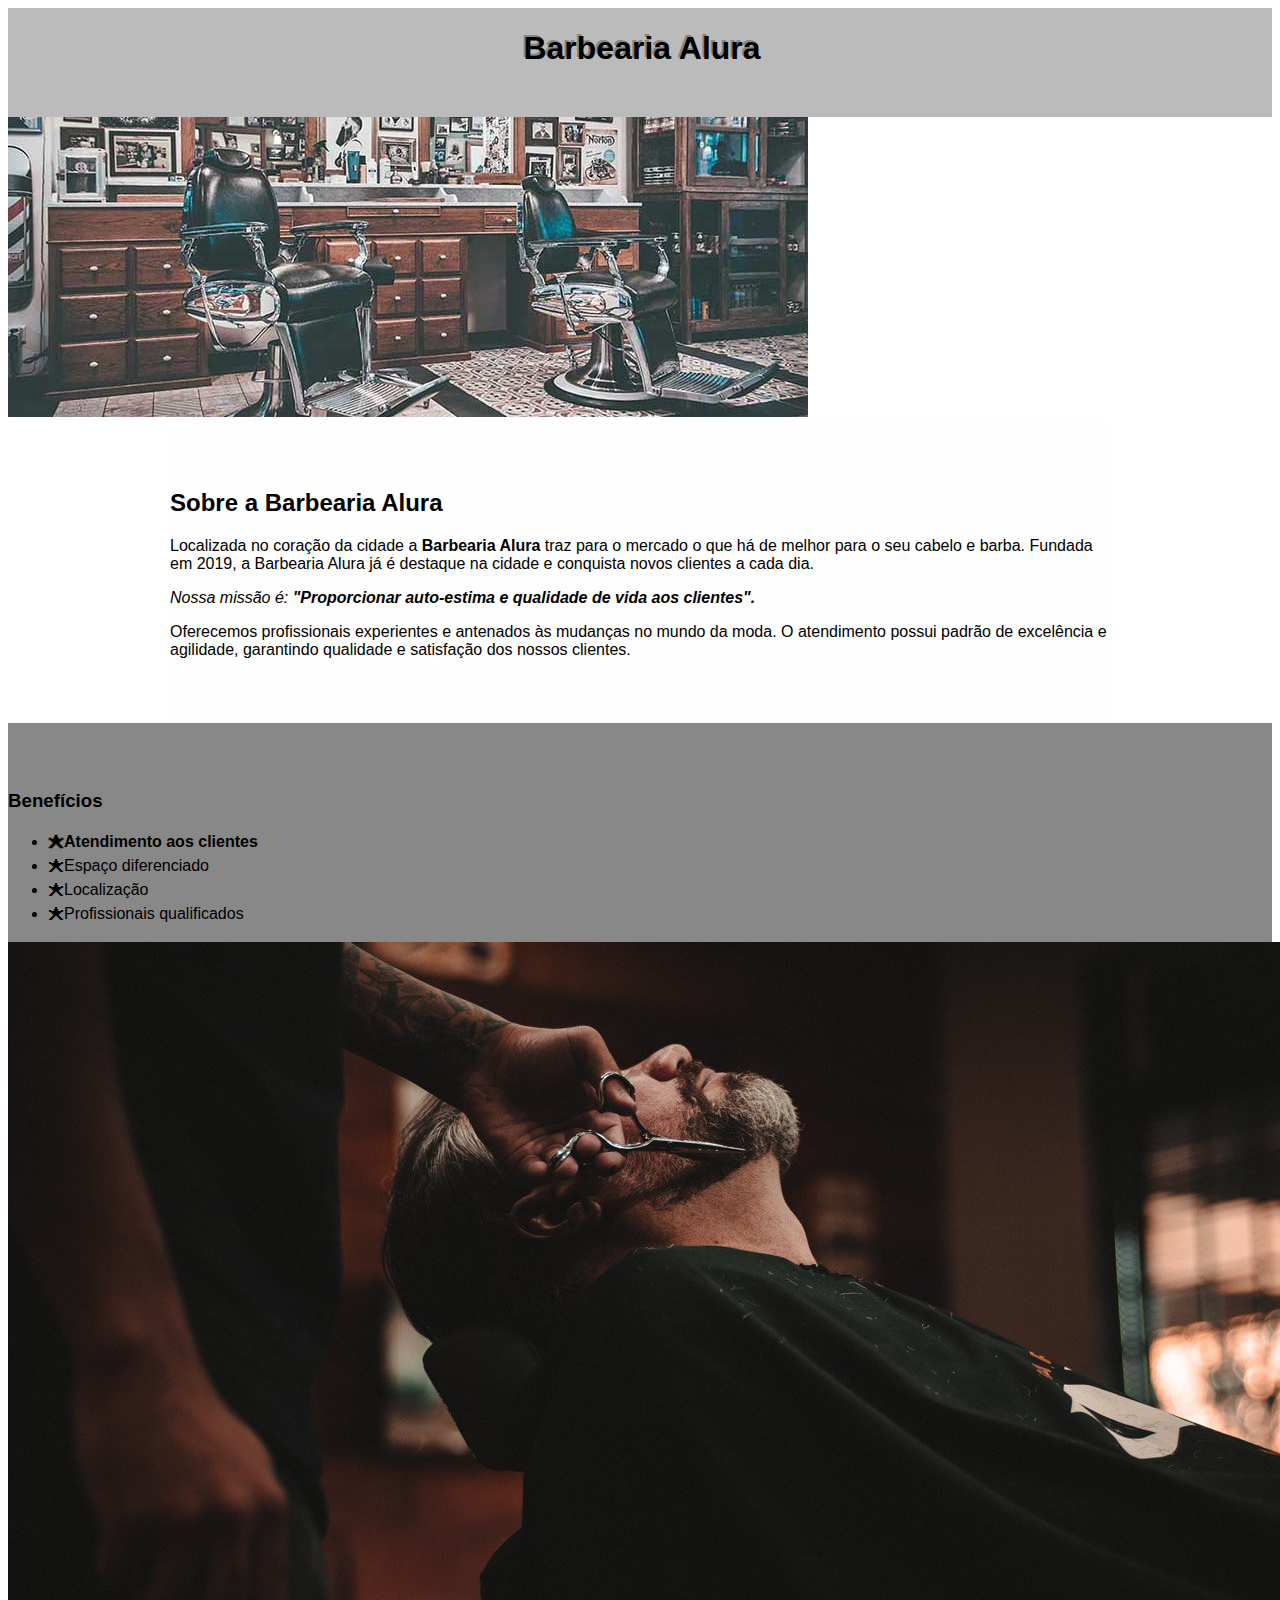
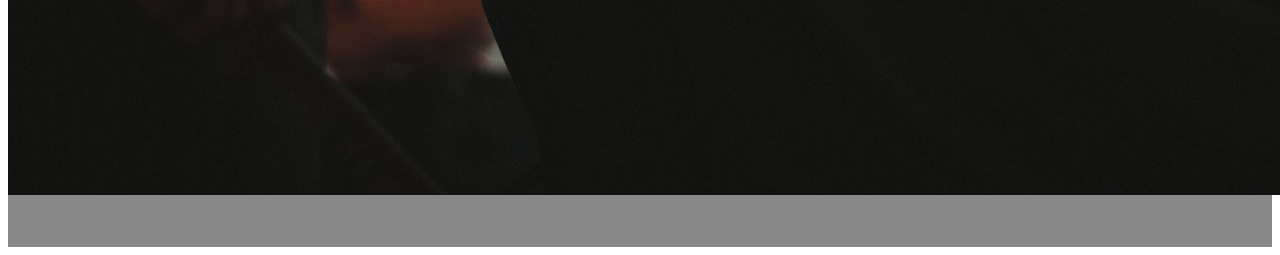
<file: index.html>
<!DOCTYPE html>
<html lang="pt-br">

<head>
    <meta charset="UTF-8">
    <title>Barbearia Alura</title>
    <link rel="stylesheet" href="css\style.css">
</head>

<body>

    <header>
        <h1 class="titulo-principal">Barbearia Alura</h1>
    </header>

    <img id="banner" src="assets\banner.jpg">

    <div class="principal">
        <h2 class="titulo-centralizado">Sobre a Barbearia Alura</h2>
        <p>Localizada no coração da cidade a <strong>Barbearia Alura</strong> traz para o mercado o que há de melhor para o seu cabelo e barba. Fundada em 2019, a Barbearia Alura já é destaque na cidade e conquista novos clientes a cada dia.</p>

        <p id="missao"><em>Nossa missão é: <strong>"Proporcionar auto-estima e qualidade de
                vida aos
                clientes".</strong></em></p>

        <p>Oferecemos profissionais experientes e antenados às mudanças no mundo da moda. O atendimento possui padrão de excelência e agilidade, garantindo qualidade e satisfação dos nossos clientes.</p>
    </div>

    <div class="beneficios">
        <h3 class="titulo-centralizado">Benefícios</h3>
        <ul>
            <li class="itens">Atendimento aos clientes</li>
            <li class="itens">Espaço diferenciado</li>
            <li class="itens">Localização</li>
            <li class="itens">Profissionais qualificados</li>
        </ul>
        <img src="assets\beneficios.jpg" class="imagemBeneficios">
    </div>

</body>

</html>
</file>
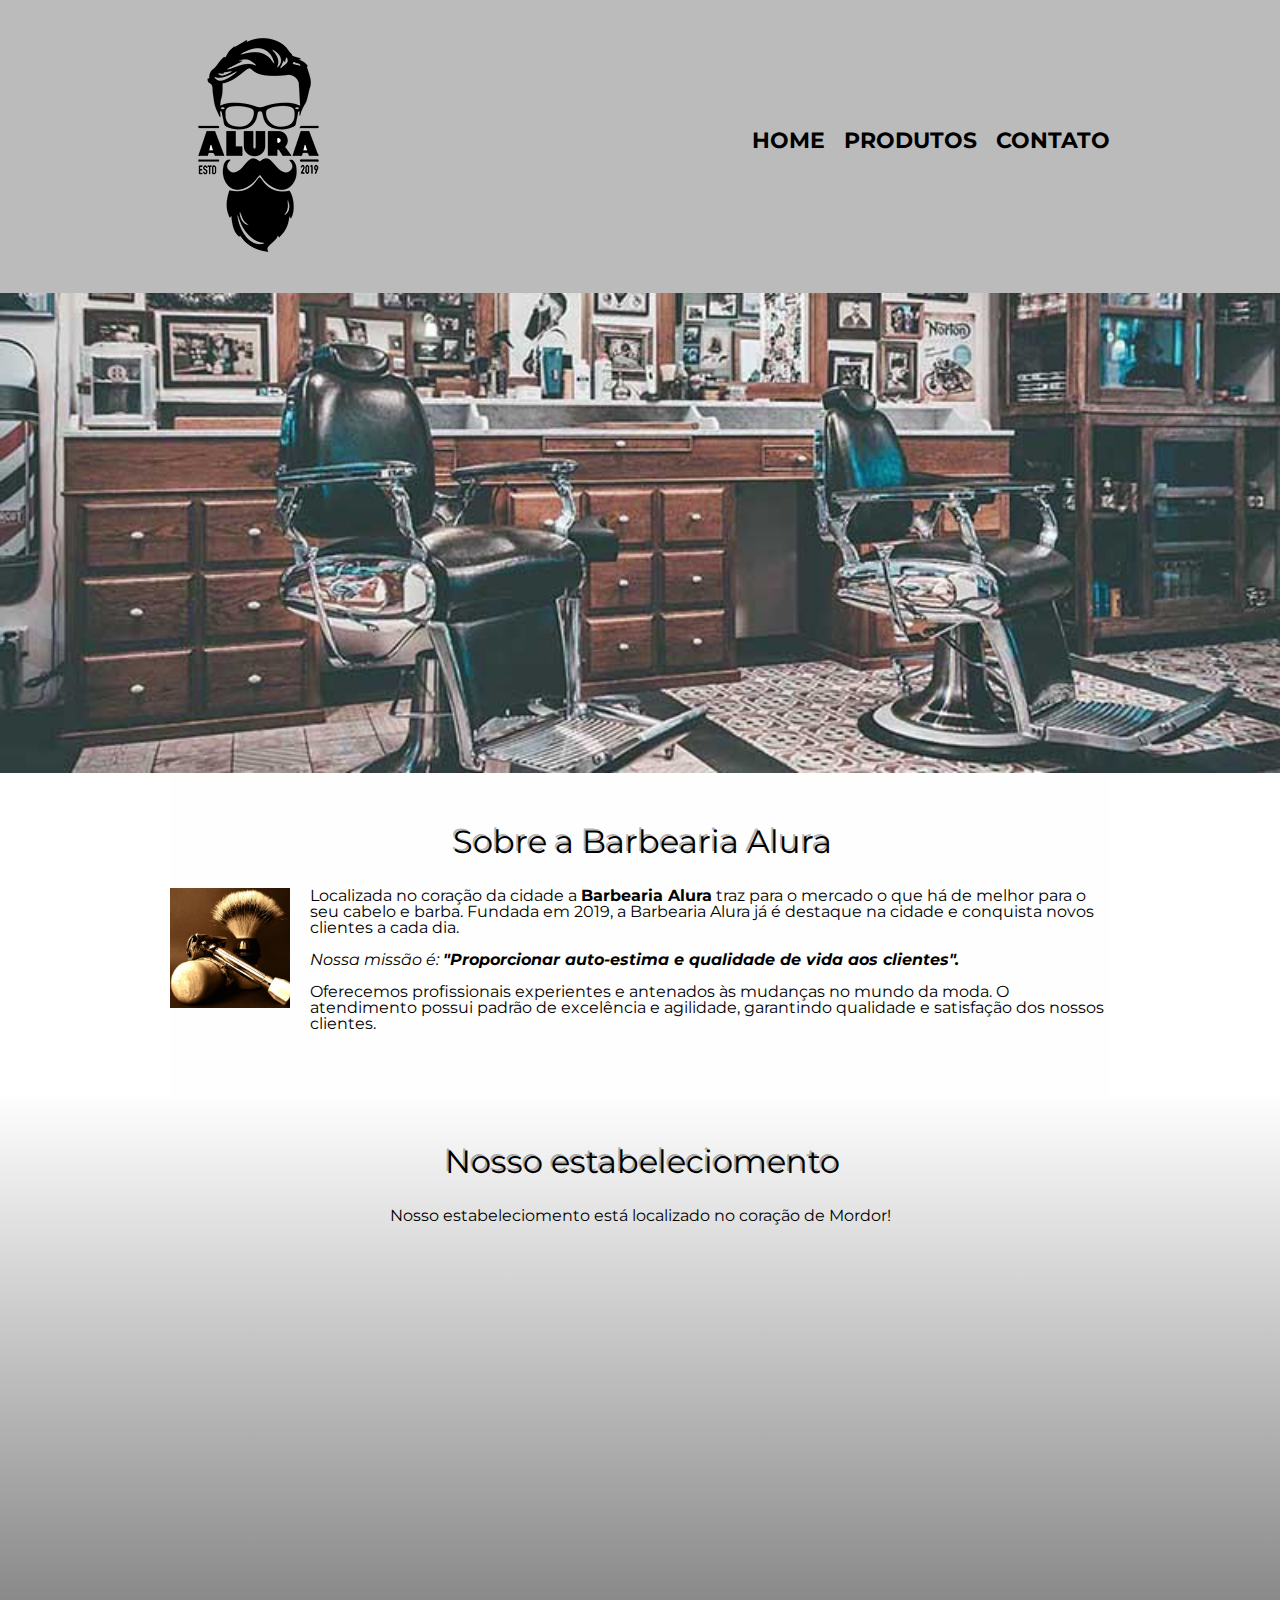
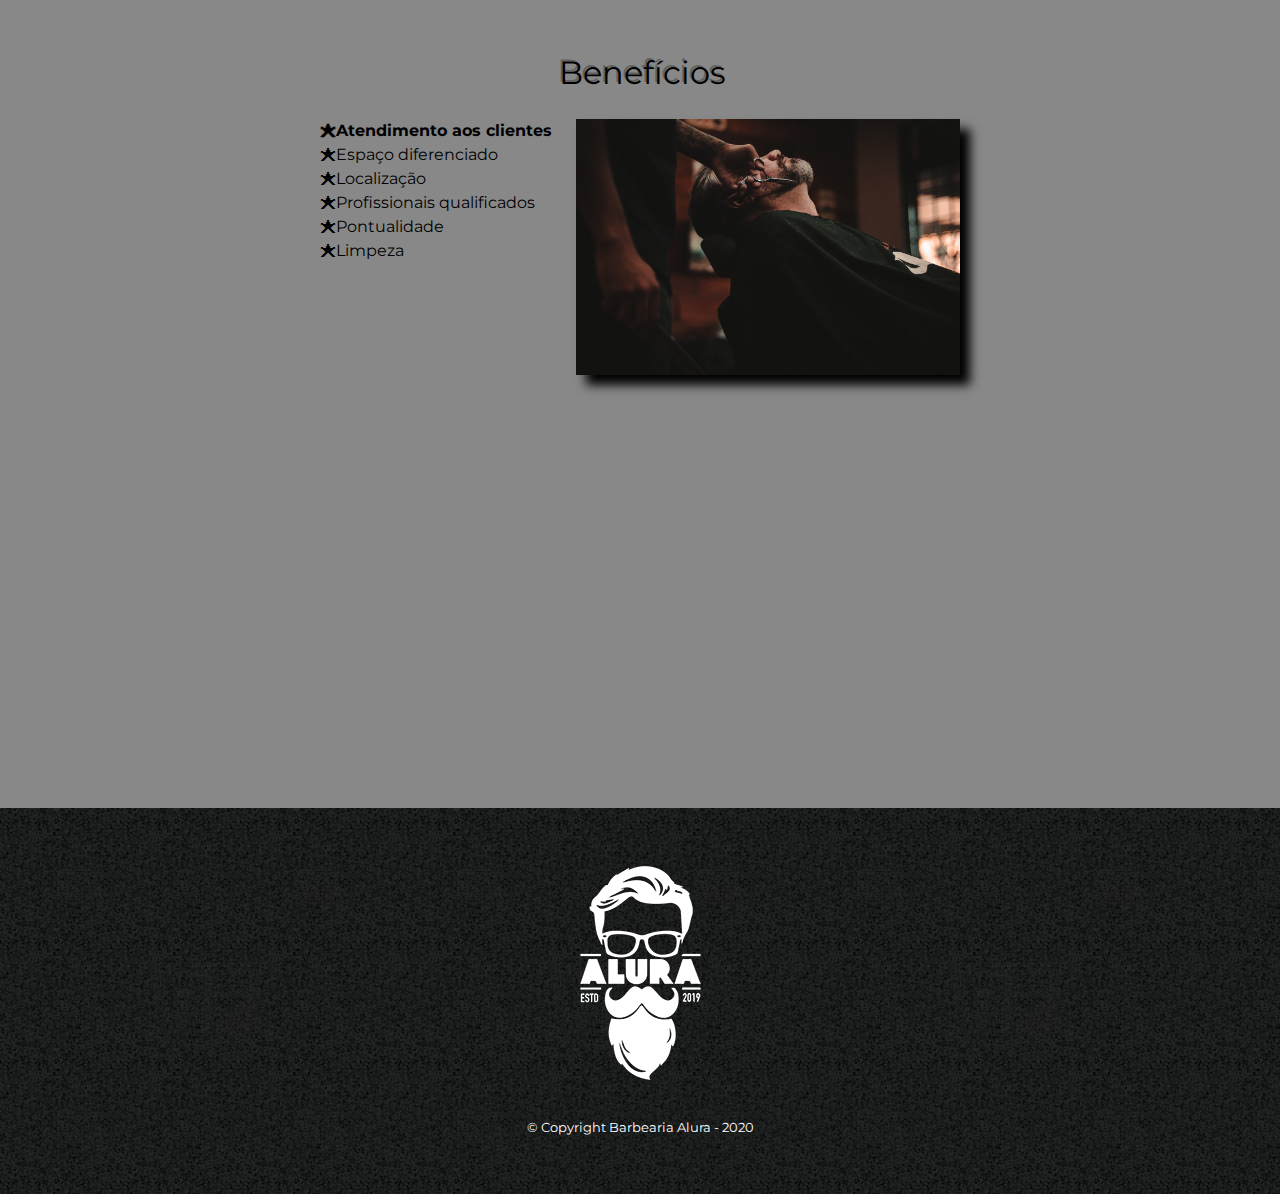
<file: app/index.html>
<!DOCTYPE html>
<html lang="pt-br">

<head>
    <meta charset="UTF-8">
    <meta name="viewport" content="width=device-width">
    <title>Barbearia Alura</title>
    <link rel="stylesheet" href="../css/reset.css">
    <link rel="stylesheet" href="../css/style.css">

    <link rel="preconnect" href="https://fonts.gstatic.com">
    <link href="https://fonts.googleapis.com/css2?family=Montserrat&display=swap" rel="stylesheet">

</head>

<body>

    <header>
        <div class="caixa">
            <h1><img src="../assets/logo.png" alt="Logo da Barbearia Alura"></h1>
            <nav>
                <ul>
                    <li><a href="index.html">Home</a></li>
                    <li><a href="produtos.html">Produtos</a></li>
                    <li><a href="contato.html">Contato</a></li>
                </ul>
            </nav>
        </div>
    </header>

    <img class="banner" src="..\assets\banner.jpg">

    <main>
        <section class="principal">
            <h2 class="titulo-principal">Sobre a Barbearia Alura</h2>

            <img class="utensilios" src="../assets/utensilios.jpg" alt="Utensilios de barbeiro">

            <p>Localizada no coração da cidade a <strong>Barbearia Alura</strong> traz para o mercado o que há de melhor para o seu cabelo e barba. Fundada em 2019, a Barbearia Alura já é destaque na cidade e conquista novos clientes a cada dia.</p>

            <p id="missao"><em>Nossa missão é: <strong>"Proporcionar auto-estima e qualidade de
                vida aos
                clientes".</strong></em></p>

            <p>Oferecemos profissionais experientes e antenados às mudanças no mundo da moda. O atendimento possui padrão de excelência e agilidade, garantindo qualidade e satisfação dos nossos clientes.</p>
        </section>

        <section class="mapa">
            <h3 class="titulo-principal">Nosso estabeleciomento</h3>
            <p>Nosso estabeleciomento está localizado no coração de Mordor!</p>

            <div class="mapa-conteudo">
                <iframe src="https://www.google.com/maps/embed?pb=!1m18!1m12!1m3!1d3149.4943997680257!2d175.68075151582687!3d-37.87211909515876!2m3!1f0!2f0!3f0!3m2!1i1024!2i768!4f13.1!3m3!1m2!1s0x6d6dab6237e84a77%3A0x24ff7cd6a8f521a6!2sHobbiton%20Movie%20Set!5e0!3m2!1spt-BR!2sbr!4v1616355294484!5m2!1spt-BR!2sbr"
                    width="100%" height="300" style="border:0;" allowfullscreen="" loading="lazy"></iframe>
            </div>

        </section>

        <section class="beneficios">
            <div class="conteudo-beneficios">
                <h3 class="titulo-principal">Benefícios</h3>
                <ul class="lista-beneficios">
                    <li class="itens">Atendimento aos clientes</li>
                    <li class="itens">Espaço diferenciado</li>
                    <li class="itens">Localização</li>
                    <li class="itens">Profissionais qualificados</li>
                    <li class="itens">Pontualidade</li>
                    <li class="itens">Limpeza</li>
                </ul><img src="..\assets\beneficios.jpg" class="imagem-Beneficios">
            </div>

            <div class="video">
                <iframe width="100%" height="315" src="https://www.youtube.com/embed/wcVVXUV0YUY" title="YouTube video player" frameborder="0" allow="accelerometer; autoplay; clipboard-write; encrypted-media; gyroscope; picture-in-picture" allowfullscreen></iframe>
            </div>

        </section>
    </main>

    <footer>
        <img src="../assets/logo-branco.png" alt="Logo da Barbearia Alura">
        <p class="copyright">&copy; Copyright Barbearia Alura - 2020</p>
    </footer>

</body>

</html>
</file>
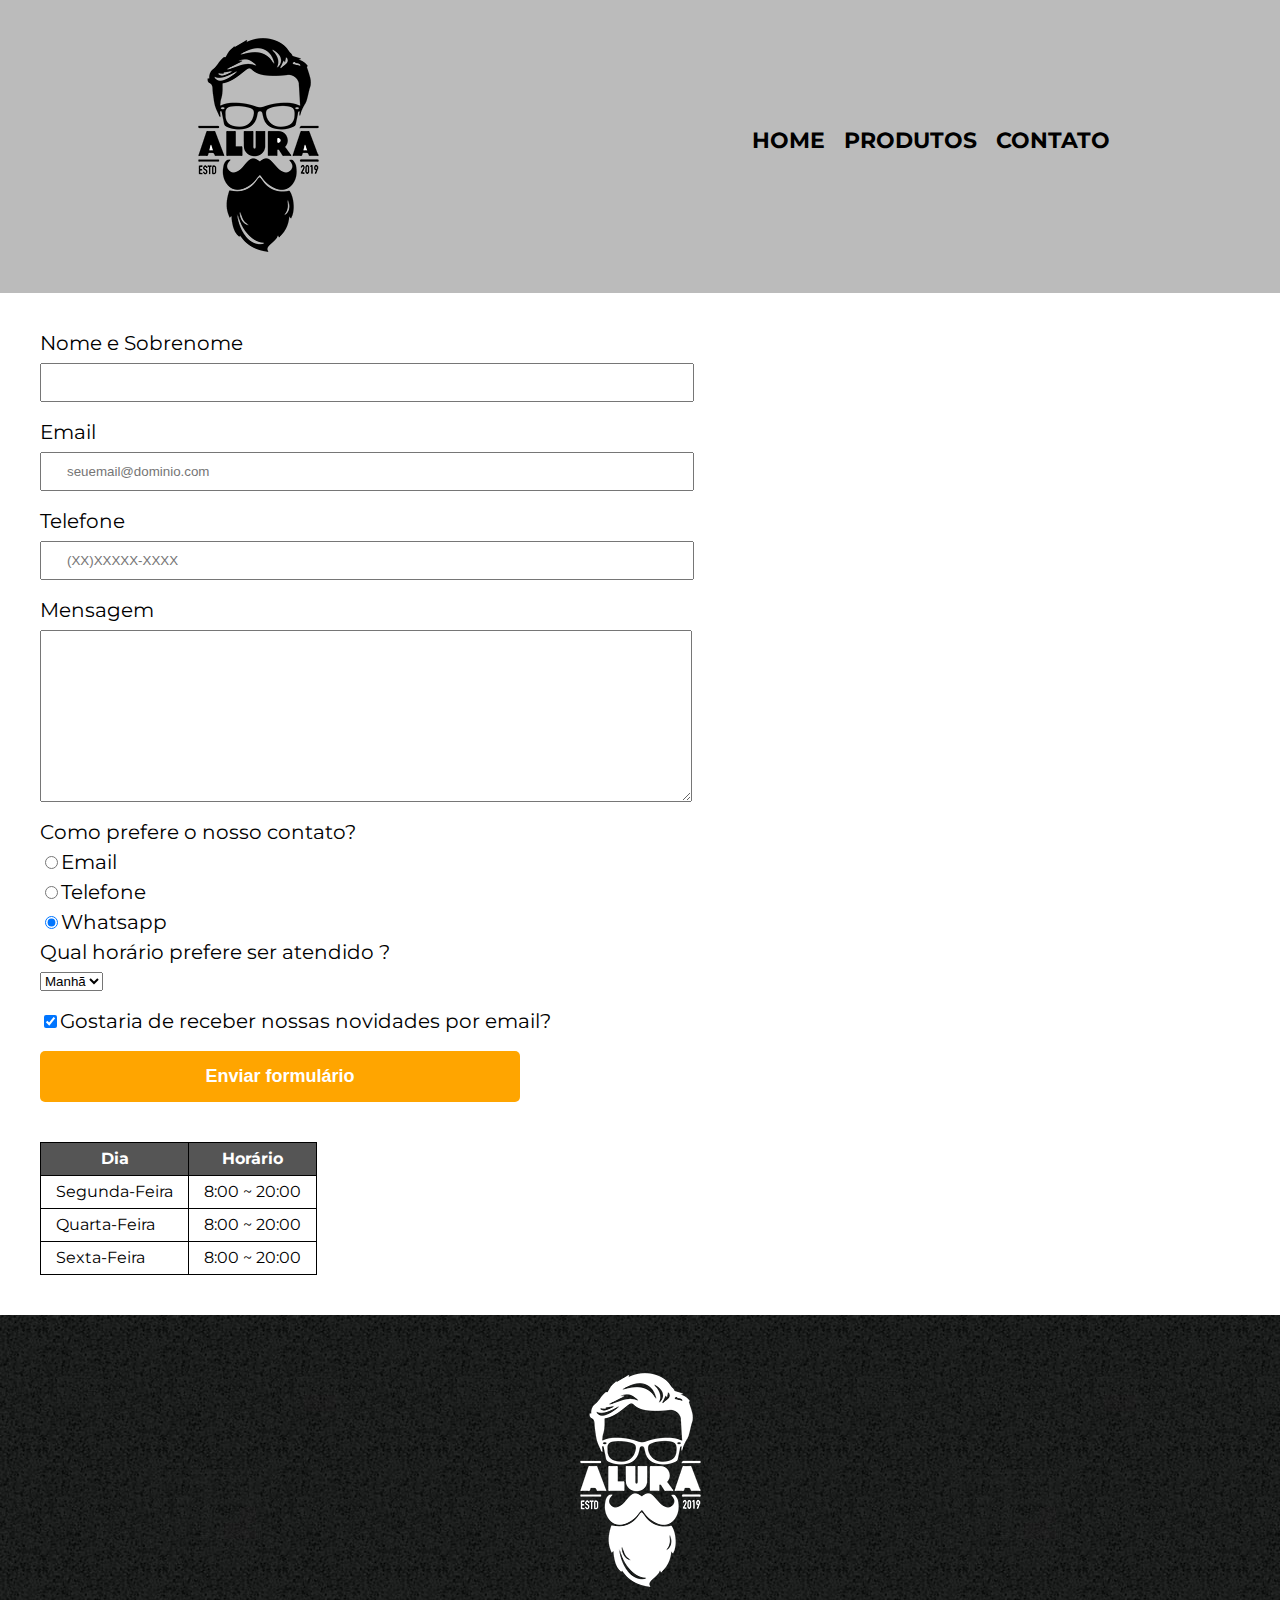
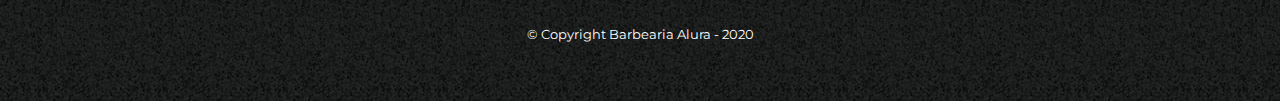
<file: app/contato.html>
<!DOCTYPE html>
<html lang="pt-br">

<head>
    <meta charset="UTF-8">
    <meta name="viewport" content="width=device-width">
    <title>Contato - Barbearia Alura</title>
    <link rel="stylesheet" href="../css/reset.css">
    <link rel="stylesheet" href="../css/style.css">

    <link rel="preconnect" href="https://fonts.gstatic.com">
    <link href="https://fonts.googleapis.com/css2?family=Montserrat&display=swap" rel="stylesheet">
</head>

<body>

    <header>
        <div class="caixa">
            <h1><img src="../assets/logo.png" alt="Logo da Barbearia Alura"></h1>
            <nav>
                <ul>
                    <li><a href="index.html">Home</a></li>
                    <li><a href="produtos.html">Produtos</a></li>
                    <li><a href="contato.html">Contato</a></li>
                </ul>
            </nav>
        </div>
    </header>

    <main>
        <form>
            <label for="nomeSobrenome">Nome e Sobrenome</label>
            <input type="text" id="nomeSobrenome" class="input-padrao" required>

            <label for="email">Email</label>
            <input type="email" id="email" class="input-padrao" required placeholder="seuemail@dominio.com">

            <label for="telefone">Telefone</label>
            <input type="tel" id="telefone" class="input-padrao" required placeholder="(XX)XXXXX-XXXX">

            <label for="mensagem">Mensagem</label>
            <textarea cols="70" rows="10" id="mensagem" class="input-padrao" required></textarea>

            <fieldset>
                <legend>Como prefere o nosso contato?</legend>

                <label for="radio-email">
                    <input type="radio" name="contato" value="email" id="radio-email">Email</label>


                <label for="radio-telefone">
                    <input type="radio" name="contato" value="telefone" id="radio-telefone">Telefone</label>


                <label for="radio-whatsapp">
                    <input type="radio" name="contato" value="whatsapp" id="radio-whatsapp" checked>Whatsapp</label>

            </fieldset>

            <fieldset>
                <legend>Qual horário prefere ser atendido ?</legend>
                <select>
                <option>Manhã</option>
                <option>Tarde</option>
                <option>Noite</option>
            </select>

            </fieldset>

            <label class="checkbox"><input type="checkbox" checked>Gostaria de receber nossas novidades por email?</label>

            <input type="submit" value="Enviar formulário" class="enviar">
        </form>

        <table>

            <thead>
                <tr>
                    <th>Dia</th>
                    <th>Horário</th>
                </tr>
            </thead>

            <tbody>
                <tr>
                    <td>Segunda-Feira</td>
                    <td>8:00 ~ 20:00</td>
                </tr>
                <tr>
                    <td>Quarta-Feira</td>
                    <td>8:00 ~ 20:00</td>
                </tr>
                <tr>
                    <td>Sexta-Feira</td>
                    <td>8:00 ~ 20:00</td>
                </tr>
            </tbody>

        </table>

    </main>

    <footer>
        <img src="../assets/logo-branco.png" alt="Logo da Barbearia Alura">
        <p class="copyright">&copy; Copyright Barbearia Alura - 2020</p>
    </footer>

</body>

</html>
</file>
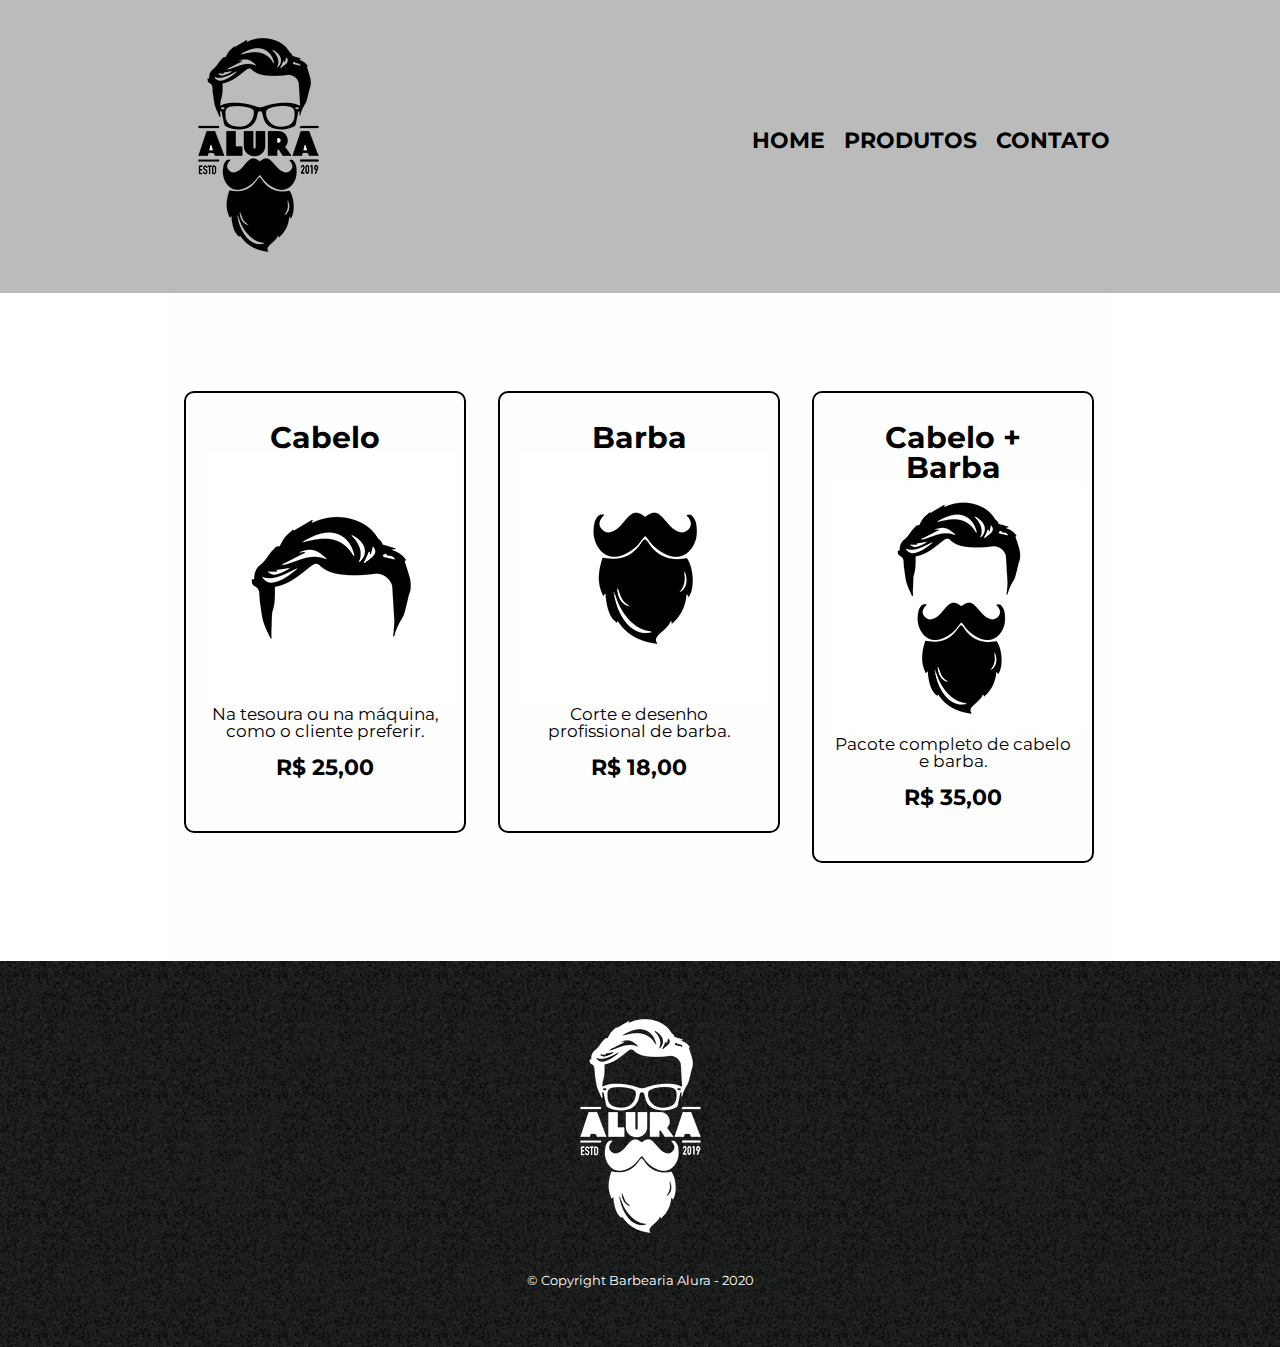
<file: app/produtos.html>
<!DOCTYPE html>
<html lang="pt-br">

<head>
    <meta charset="UTF-8">
    <meta name="viewport" content="width=device-width">
    <title>Produtos - Barbearia Alura</title>
    <link rel="stylesheet" href="../css/reset.css">
    <link rel="stylesheet" href="../css/style.css">

    <link rel="preconnect" href="https://fonts.gstatic.com">
    <link href="https://fonts.googleapis.com/css2?family=Montserrat&display=swap" rel="stylesheet">
</head>

<body>

    <header>
        <div class="caixa">
            <h1><img src="../assets/logo.png" alt="Logo da Barbearia Alura"></h1>
            <nav>
                <ul>
                    <li><a href="index.html">Home</a></li>
                    <li><a href="produtos.html">Produtos</a></li>
                    <li><a href="contato.html">Contato</a></li>
                </ul>
            </nav>
        </div>
    </header>

    <main>
        <section class="principal">
            <ul class="produtos">
                <li>
                    <h2>Cabelo</h2>
                    <img src="../assets/cabelo.jpg">
                    <p class="produto-descricao">Na tesoura ou na máquina, como o cliente preferir.</p>
                    <p class="produto-preco">R$ 25,00</p>
                </li>

                <li>
                    <h2>Barba</h2>
                    <img src="../assets/barba.jpg">
                    <p class="produto-descricao">Corte e desenho profissional de barba.</p>
                    <p class="produto-preco">R$ 18,00</p>
                </li>

                <li>
                    <h2>Cabelo + Barba</h2>
                    <img src="../assets/cabelo+barba.jpg">
                    <p class="produto-descricao">Pacote completo de cabelo e barba.</p>
                    <p class="produto-preco">R$ 35,00</p>
                </li>

            </ul>
        </section>
    </main>

    <footer>
        <img src="../assets/logo-branco.png" alt="Logo da Barbearia Alura">
        <p class="copyright">&copy; Copyright Barbearia Alura - 2020</p>
    </footer>


</body>

</html>
</file>
<file: css/style.css>
body {
    font-family: 'Montserrat', sans-serif;
}

header {
    background: #BBBBBB;
    padding: 20px 0;
}

.caixa {
    width: 940px;
    position: relative;
    margin: 0 auto;
}

nav {
    position: absolute;
    top: 110px;
    right: 0;
}

nav li {
    display: inline;
    margin: 0 0 0 15px;
}

nav a {
    text-transform: uppercase;
    color: #000000;
    font-weight: bold;
    font-size: 22px;
    text-decoration: none;
}

nav a:hover {
    color: #C78C19;
    text-decoration: underline;
}

.produtos {
    width: 940px;
    margin: 0 auto;
    padding: 50px 0;
}

.produtos li {
    display: inline-block;
    text-align: center;
    width: 30%;
    vertical-align: top;
    margin: 0 1.5%;
    padding: 30px 20px;
    box-sizing: border-box;
    border: 2px solid #000000;
    border-radius: 10px;
}

.produtos li:hover {
    border-color: #C78C19;
}

.produtos li:active {
    border-color: #088C19;
}

.produtos h2 {
    font-size: 30px;
    font-weight: bold;
}

.produto-descricao {
    font-size: 17px;
}

.produto-preco {
    font-size: 22px;
    font-weight: bold;
    margin-top: 10px;
}

footer {
    text-align: center;
    background: url("../assets/bg.jpg");
    padding: 40px 0;
}

.copyright {
    color: #FFFFFF;
    font-size: 13px;
    margin: 20px 0;
}

form {
    margin: 40px 40px;
}

form label,
form legend {
    display: block;
    font-size: 20px;
    margin: 0 0 10px;
}

.input-padrao {
    display: block;
    margin: 0 0 20px;
    padding: 10px 25px;
    width: 50%;
}

.checkbox {
    margin: 20px 0;
}

.enviar {
    width: 40%;
    padding: 15px 0;
    background: orange;
    color: white;
    font-weight: bold;
    font-size: 18px;
    border: none;
    border-radius: 5px;
    transition: 1s all;
    cursor: pointer;
}

.enviar:hover {
    background: darkorange;
    transform: scale(1.2);
}

table {
    margin: 20px 40px 40px;
}

thead {
    background: #555555;
    color: white;
    font-weight: bold;
}

td,
th {
    border: 1px solid #000000;
    padding: 8px 15px;
}


/*css da página inicial*/

.banner {
    width: 100%;
    height: 50%;
}

.titulo-principal {
    text-align: center;
    font-size: 2em;
    margin: 0 0 1em;
    clear: left;
    color: rgba(0, 0, 0, 0.3);
    text-shadow: 2px 2px #000000;
}

.principal {
    padding: 3em 0;
    background: #FEFEFE;
    width: 940px;
    margin: 0 auto;
}

.principal p {
    margin: 0 0 1em;
}

.principal strong {
    font-weight: bold;
}

.principal em {
    font-style: italic;
}

.utensilios {
    width: 120px;
    float: left;
    margin: 0 20px 20px 0;
}

.mapa {
    padding: 3em 0;
    background: linear-gradient(#FEFEFE, #888888);
}

.mapa-conteudo {
    width: 940px;
    margin: 0 auto;
}

.mapa p {
    margin: 0 0 2em;
    text-align: center;
}

.beneficios {
    padding: 3em 0;
    background: #888888;
}

.conteudo-beneficios {
    width: 640px;
    margin: 0 auto;
}

.lista-beneficios {
    width: 40%;
    display: inline-block;
    vertical-align: top;
}

.itens {
    line-height: 1.5em;
}

.itens:first-child {
    font-weight: bold;
}

.itens:before {
    content: "🟊";
}

.imagem-Beneficios {
    width: 60%;
    opacity: 1;
    transition: 400ms;
    box-shadow: 10px 10px 10px #000000;
}

.imagem-Beneficios:hover {
    opacity: 0.3;
}

.video {
    width: 560px;
    margin: 2em auto;
}

@media screen and (max-width:480px) {
    .caixa,
    .principal,
    .conteudo-beneficios,
    .mapa-conteudo,
    .video,
    header,
    .produtos {
        width: auto;
    }
    .produtos li {
        display: block;
        width: auto;
    }
    .produtos h2 {
        text-align: center;
    }
    h1 {
        text-align: center;
        width: auto;
    }
    nav {
        position: static;
    }
    .lista-beneficios,
    .imagem-Beneficios {
        width: 100%;
    }
    .enviar {
        width: auto;
    }
}
</file>
